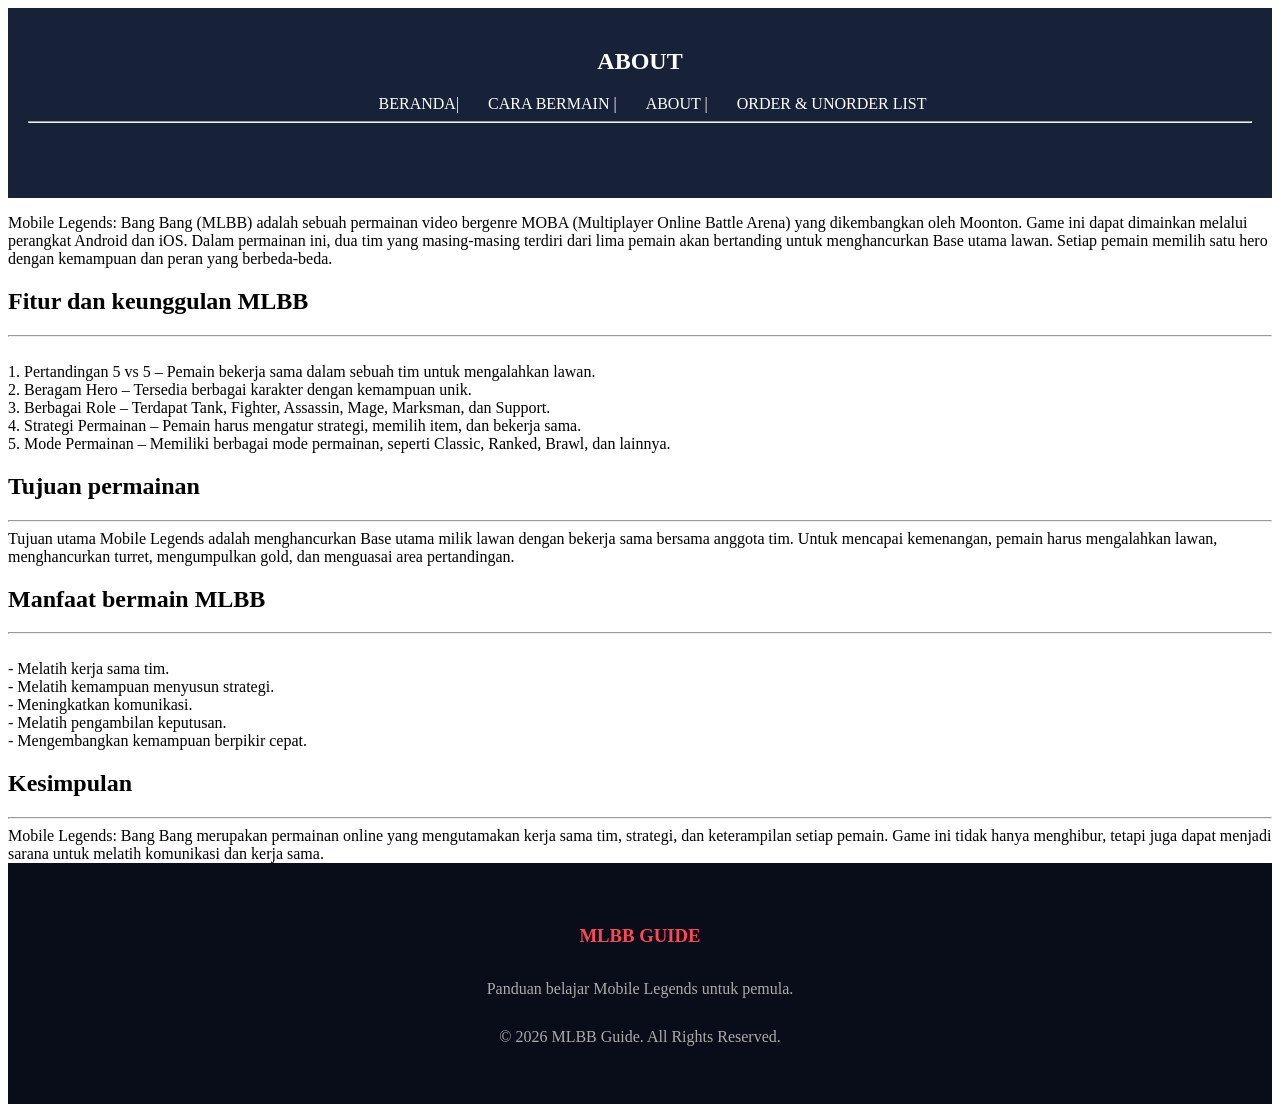
<file: about.html>
<!DOCTYPE html>
<html lang="id">
    <head>
        <meta charset="UTF-8">
        <meta name="viewport" content="width=device-width,initial-scale=1.0">
        <title> MLBB </title>
        <link rel="stylesheet" href="style.css">
    </head>
    <body class="body">
         <header>
            <nav>
            <h1> ABOUT </h1>
            <a href="index.html">BERANDA</a>|
            <a href="contact.html"> CARA BERMAIN </a>|
            <A href="about.html"> ABOUT </A>|
            <A href="order & unorder list.html">ORDER & UNORDER LIST</A>
            <hr>
         </nav>
         </header>
         <p>Mobile Legends: Bang Bang (MLBB) adalah sebuah permainan video bergenre MOBA (Multiplayer Online Battle Arena) yang dikembangkan oleh Moonton. Game ini dapat dimainkan melalui perangkat Android dan iOS.

Dalam permainan ini, dua tim yang masing-masing terdiri dari lima pemain akan bertanding untuk menghancurkan Base utama lawan. Setiap pemain memilih satu hero dengan kemampuan dan peran yang berbeda-beda.
</p>
<h2>Fitur dan keunggulan MLBB</h2>
<hr>
<br>
1. Pertandingan 5 vs 5 – Pemain bekerja sama dalam sebuah tim untuk mengalahkan lawan.
<br>2. Beragam Hero – Tersedia berbagai karakter dengan kemampuan unik.
<br>3. Berbagai Role – Terdapat Tank, Fighter, Assassin, Mage, Marksman, dan Support.
<br>4. Strategi Permainan – Pemain harus mengatur strategi, memilih item, dan bekerja sama.
<br>5. Mode Permainan – Memiliki berbagai mode permainan, seperti Classic, Ranked, Brawl, dan lainnya.
<h2>Tujuan permainan</h2>
<hr>
Tujuan utama Mobile Legends adalah menghancurkan Base utama milik lawan dengan bekerja sama bersama anggota tim. Untuk mencapai kemenangan, pemain harus mengalahkan lawan, menghancurkan turret, mengumpulkan gold, dan menguasai area pertandingan.
<h2>Manfaat bermain MLBB</h2>
<hr>
<br>- Melatih kerja sama tim.
<br>- Melatih kemampuan menyusun strategi.
<br>- Meningkatkan komunikasi.
<br>- Melatih pengambilan keputusan.
<br>- Mengembangkan kemampuan berpikir cepat.
<h2>Kesimpulan</h2>
<hr>
Mobile Legends: Bang Bang merupakan permainan online yang mengutamakan kerja sama tim, strategi, dan keterampilan setiap pemain. Game ini tidak hanya menghibur, tetapi juga dapat menjadi sarana untuk melatih komunikasi dan kerja sama.
<br>
<footer>
        <h3>MLBB GUIDE</h3>
        <p>Panduan belajar Mobile Legends untuk pemula.</p>
        <p>© 2026 MLBB Guide. All Rights Reserved.</p>
    </footer>
    </body>
</html>
</file>
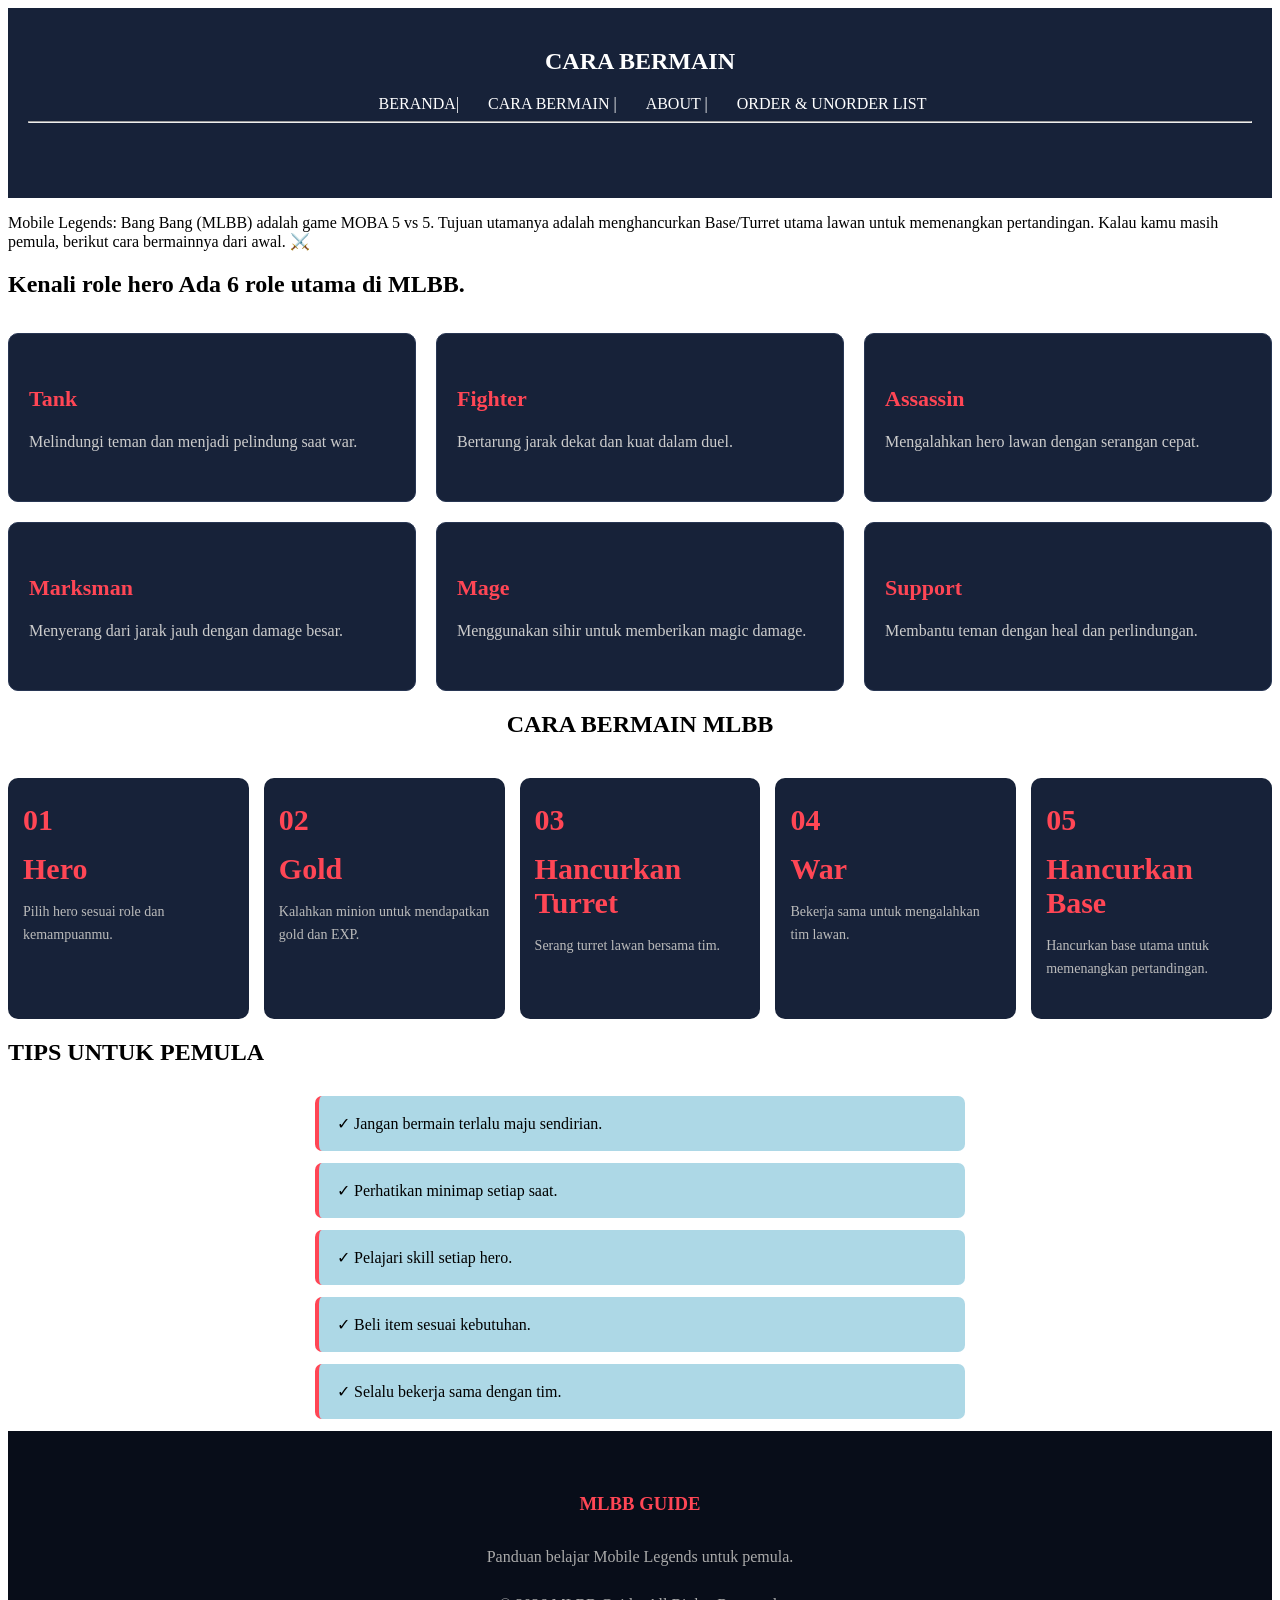
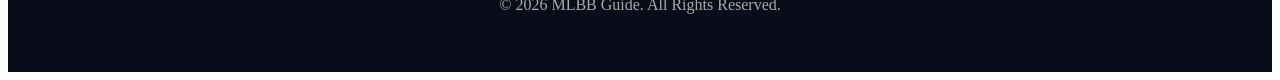
<file: contact.html>
<!DOCTYPE html>
<html lang="id">
    <head>
        <meta charset="UTF-8">
        <meta name="viewport" content="width=device-width,initial-scale=1.0">
        <title> MLBB </title>
        <link rel="stylesheet" href="style.css">
    </head>
    <body class="body">
         <header>
            <nav>
            <h1> CARA BERMAIN </h1>
            <a href="index.html">BERANDA</a>|
            <a href="contact.html"> CARA BERMAIN </a>|
            <A href="about.html"> ABOUT </A>|
            <A href="order & unorder list.html">ORDER & UNORDER LIST</A>
            <hr>
         </nav>
         </header>
         <p>Mobile Legends: Bang Bang (MLBB) adalah game MOBA 5 vs 5. Tujuan utamanya adalah menghancurkan Base/Turret utama lawan untuk memenangkan pertandingan.

Kalau kamu masih pemula, berikut cara bermainnya dari awal. ⚔️</p>
<h2>Kenali role hero
Ada 6 role utama di MLBB.
</h2>
  <div class="role-container">

            <div class="role-card">
                <h3>Tank</h3>
                <p>Melindungi teman dan menjadi pelindung saat war.</p>
            </div>

            <div class="role-card">
                <h3>Fighter</h3>
                <p>Bertarung jarak dekat dan kuat dalam duel.</p>
            </div>

            <div class="role-card">
                <h3>Assassin</h3>
                <p>Mengalahkan hero lawan dengan serangan cepat.</p>
            </div>

            <div class="role-card">
                <h3>Marksman</h3>
                <p>Menyerang dari jarak jauh dengan damage besar.</p>
            </div>

            <div class="role-card">
                <h3>Mage</h3>
                <p>Menggunakan sihir untuk memberikan magic damage.</p>
            </div>

            <div class="role-card">
                <h3>Support</h3>
                <p>Membantu teman dengan heal dan perlindungan.</p>
            </div>

        </div>
    </section>
<!-- Cara Bermain -->
    <section id="cara">
        <h2 class="tengah">CARA BERMAIN MLBB</h2>

        <div class="steps">
            <div class="step">
                <span>01</span>
                <h3><span>Hero</span></h3>
                <p>Pilih hero sesuai role dan kemampuanmu.</p>
            </div>

            <div class="step">
                <span>02</span>
                <h3><span>Gold</span></h3>
                <p>Kalahkan minion untuk mendapatkan gold dan EXP.</p>
            </div>

            <div class="step">
                <span>03</span>
                <h3><span>Hancurkan Turret</span></h3>
                <p>Serang turret lawan bersama tim.</p>
            </div>

            <div class="step">
                <span>04</span>
                <h3><span>War</span></h3>
                <p>Bekerja sama untuk mengalahkan tim lawan.</p>
            </div>

            <div class="step">
                <span>05</span>
                <h3><span>Hancurkan Base</span></h3>
                <p>Hancurkan base utama untuk memenangkan pertandingan.</p>
            </div>
        </div>
    </section>

    <!-- Tips -->
    <section class="section" id="tips">
        <h2>TIPS UNTUK PEMULA</h2>

        <div class="tips-container">
            <div class="tip">✓ Jangan bermain terlalu maju sendirian.</div>
            <div class="tip">✓ Perhatikan minimap setiap saat.</div>
            <div class="tip">✓ Pelajari skill setiap hero.</div>
            <div class="tip">✓ Beli item sesuai kebutuhan.</div>
            <div class="tip">✓ Selalu bekerja sama dengan tim.</div>
        </div>
    </section>

    <!-- Footer -->
    <footer>
        <h3>MLBB GUIDE</h3>
        <p>Panduan belajar Mobile Legends untuk pemula.</p>
        <p>© 2026 MLBB Guide. All Rights Reserved.</p>
    </footer>

</body>
</html>
</file>
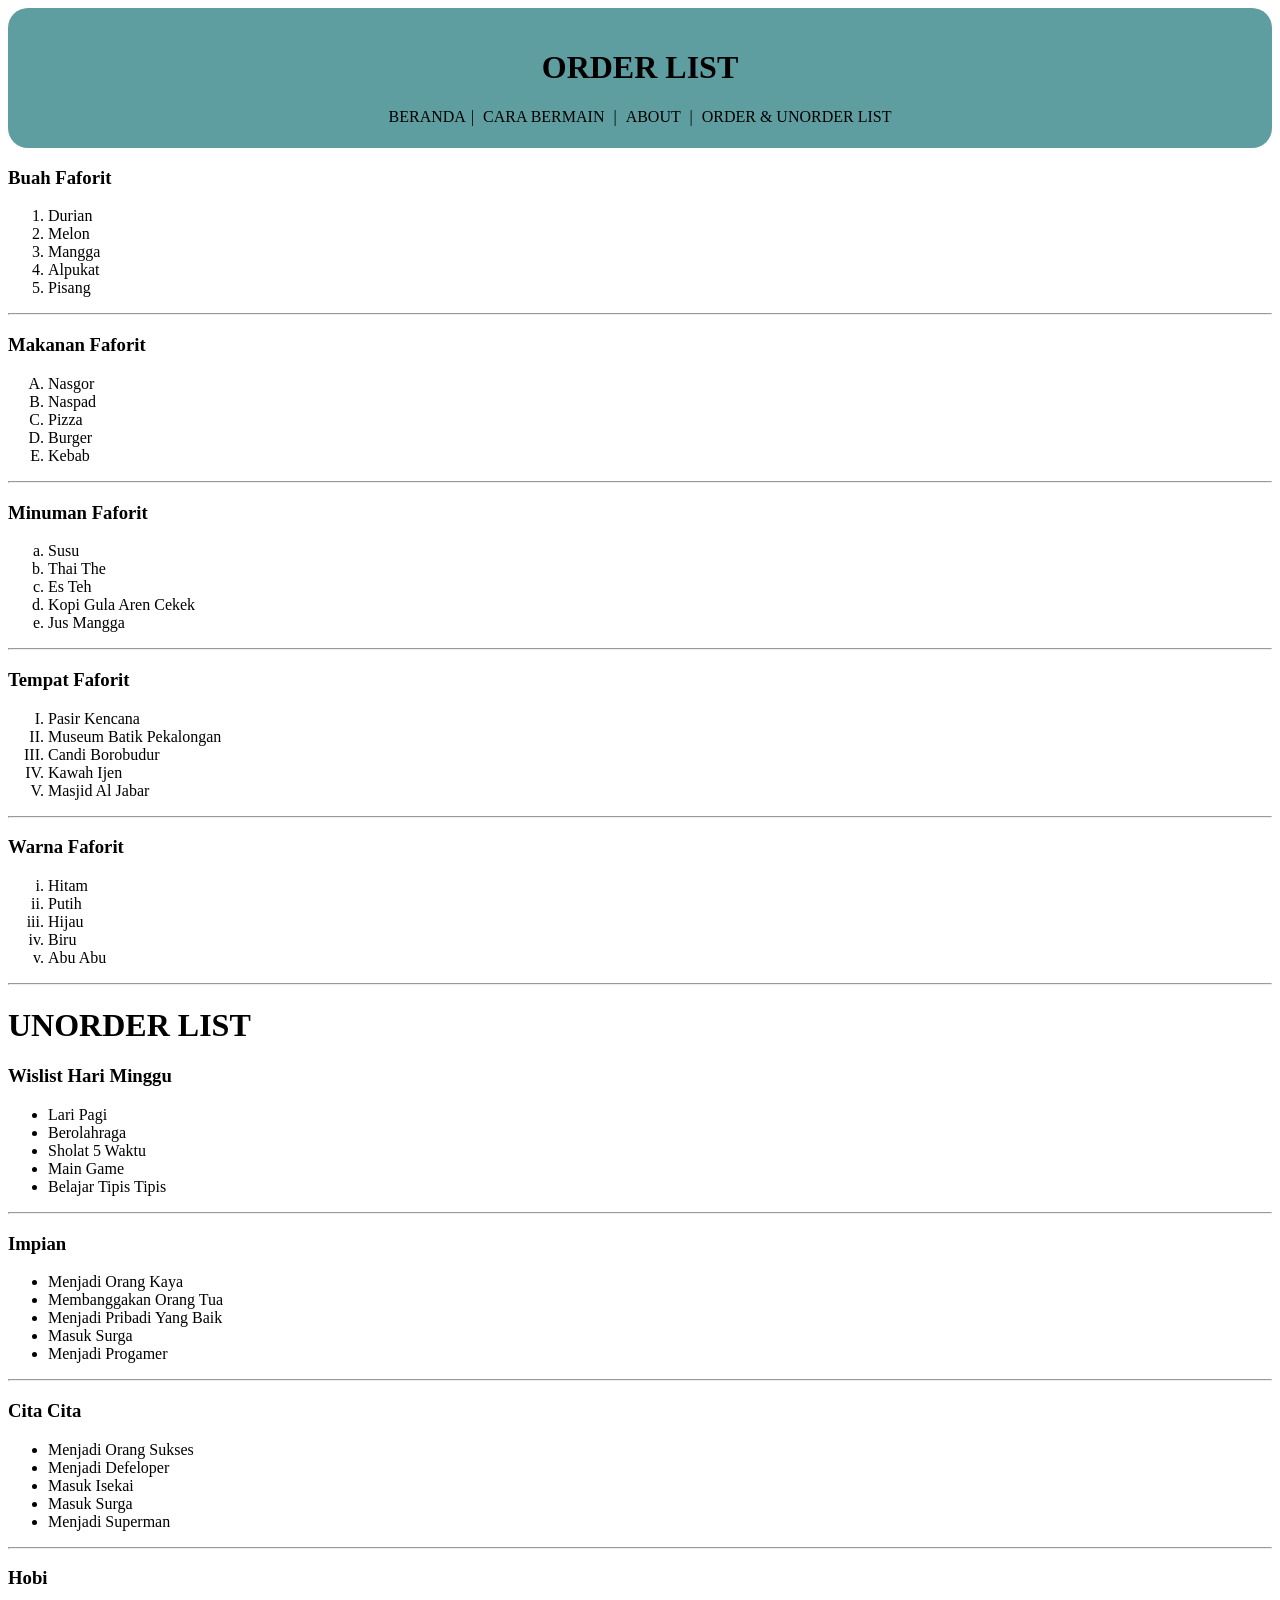
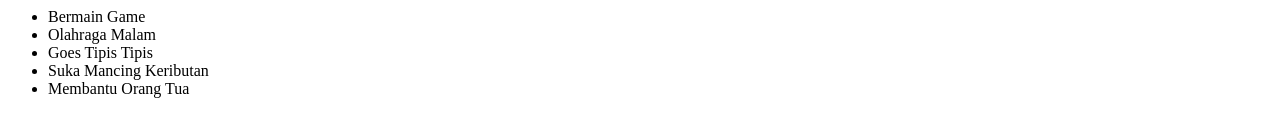
<file: order & unorder list.html>
<!DOCTYPE html>
<html lang="id">
    <style>
        header {
             background-color:cadetblue;
            height: 100px;
            padding: 20px;
            text-align: center;
            border-radius: 20px;
        }
        nav {
            margin-top: 20px;
        }
        nav a {
            color: black;
            text-decoration: none;
            margin: 5px;
        }
        a{
            font-family: 'Times New Roman', Times, serif;
        }
    </style>
    <head>
    <meta charset="UTF-8">
    <meta name="viewport" content="width=device-width-initial-scale=1.0">
<title>ORDER LIST</title>
     <header>
    <body class="body">
         <h1>ORDER LIST</h1>
        <nav>
      <a href="index.html">BERANDA</a>|
            <a href="contact.html"> CARA BERMAIN </a>|
            <A href="about.html"> ABOUT </A>|
            <a href="order & unorder list.html">ORDER & UNORDER LIST</a>
            </nav>
    </header>
<h3>Buah Faforit</h3>
<ol type="1">
    <li>Durian</li>
    <li>Melon</li>
    <li>Mangga</li>
    <li>Alpukat</li>
    <li>Pisang</li>
</ol>
<hr>
<h3>Makanan Faforit</h3>
<ol type="A">
    <li>Nasgor</li>
    <li>Naspad</li>
    <li>Pizza</li>
    <li>Burger</li>
    <li>Kebab</li>
</ol>
<hr>
<h3>Minuman Faforit</h3>
<ol type="a">
    <li>Susu</li>
    <li>Thai The</li>
    <li>Es Teh</li>
    <li>Kopi Gula Aren Cekek</li>
    <li>Jus Mangga</li>
</ol>
<hr>
<h3>Tempat Faforit</h3>
<ol type="I">
    <li>Pasir Kencana</li>
    <li>Museum Batik Pekalongan</li>
    <li>Candi Borobudur</li>
    <li>Kawah Ijen</li>
    <li>Masjid Al Jabar</li>
</ol>
<hr>
<h3>Warna Faforit</h3>
<ol type="i">
    <li>Hitam</li>
    <li>Putih</li>
    <li>Hijau</li>
    <li>Biru</li>
    <li>Abu Abu</li>
</ol>
<hr>
<h1>UNORDER LIST</h1>
<h3>Wislist Hari Minggu</h3>
<ul type="A">
    <li>Lari Pagi</li>
    <li>Berolahraga</li>
    <li>Sholat 5 Waktu</li>
    <li>Main Game</li>
    <li>Belajar Tipis Tipis</li>
</ul>
<hr>
<H3>Impian</H3>
<ul type="1">
    <li>Menjadi Orang Kaya</li>
    <li>Membanggakan Orang Tua</li>
    <li>Menjadi Pribadi Yang Baik</li>
    <li>Masuk Surga</li>
    <li>Menjadi Progamer</li>
</ul>
<hr>
<h3>Cita Cita</h3>
<ul type="i">
    <li>Menjadi Orang Sukses</li>
    <li>Menjadi Defeloper</li>
    <li>Masuk Isekai</li>
    <li>Masuk Surga</li>
    <li>Menjadi Superman</li>
</ul>
<hr>
<H3>Hobi</H3>
<ul type=":">
    <li>Bermain Game</li>
    <li>Olahraga Malam</li>
    <li>Goes Tipis Tipis</li>
    <li>Suka Mancing Keributan</li>
    <li>Membantu Orang Tua</li>
</ul>
</body>
    </head>
</html>
</file>
<file: style.css>
header{
   background-color:#172239;
   height: 150px;
   padding: 20px;
   color:white;
   text-align: center;
}
body{
    font-family: 'Times New Roman', Times, serif;
}

nav a{
    color:white;
    text-decoration: none;
    margin-left: 25px;
    transition: 0,3s;
}
.kotak{
    background-color: lightblue;
    color:black;
    width: 500;
    height: 400;
    margin: 40px auto;
    text-align: center;
    border-radius: 20px;
}
.tengah{
    text-align: center;
}
.kiri{
    text-align: left;
}
/* Role Hero */
.role-container {
    display: grid;
    grid-template-columns: repeat(3, 1fr);
    gap: 20px;
    margin-top: 35px;
}

.role-card {
    background: #172239;
    padding: 30px 20px;
    border-radius: 10px;
    border: 1px solid #283653;
    transition: 0.3s;
}

.role-card:hover {
    transform: translateY(-8px);
    border-color: #ff4655;
}

.role-card h3 {
    color: #ff4655;
    font-size: 22px;
    margin-bottom: 15px;
}

.role-card p {
    color: #ccc;
    line-height: 1.7;
}

/* Cara Bermain */
.cara {
    background:lightblue;
    border-radius: 20px;
}

.steps {
    display: grid;
    grid-template-columns: repeat(5, 1fr);
    gap: 15px;
    margin-top: 40px;
}

.step {
    background:#172239;
    padding: 25px 15px;
    border-radius: 10px;
}

.step span {
    font-size: 30px;
    font-weight: bold;
    color: #ff4655;
}

.step h3 {
    margin: 15px 0;
}

.step p {
    color: #bbb;
    font-size: 14px;
    line-height: 1.6;
}

/* Tips */
.tips-container {
    max-width: 650px;
    margin: 30px auto 0;
    text-align: left;
}

.tip {
    background:lightblue;
    padding: 18px;
    margin-bottom: 12px;
    border-radius: 7px;
    border-left: 4px solid #ff4655;
}

/* Footer */
footer {
    background: #080d19;
    text-align: center;
    padding: 35px 15px;
    color: #aaa;
    line-height: 2;
}

footer h3 {
    color: #ff4655;
}

/* Responsive HP */
@media (max-width: 768px) {
    header {
        flex-direction: column;
        gap: 20px;
    }

    nav {
        display: flex;
        flex-wrap: wrap;
        justify-content: center;
        gap: 15px;
    }

    nav a {
        margin: 0;
    }

    .hero h1 {
        font-size: 38px;
    }

    .role-container {
        grid-template-columns: repeat(2, 1fr);
    }

    .steps {
        grid-template-columns: 1fr;
    }
}

@media (max-width: 450px) {
    .role-container {
        grid-template-columns: 1fr;
    }
}
</file>
